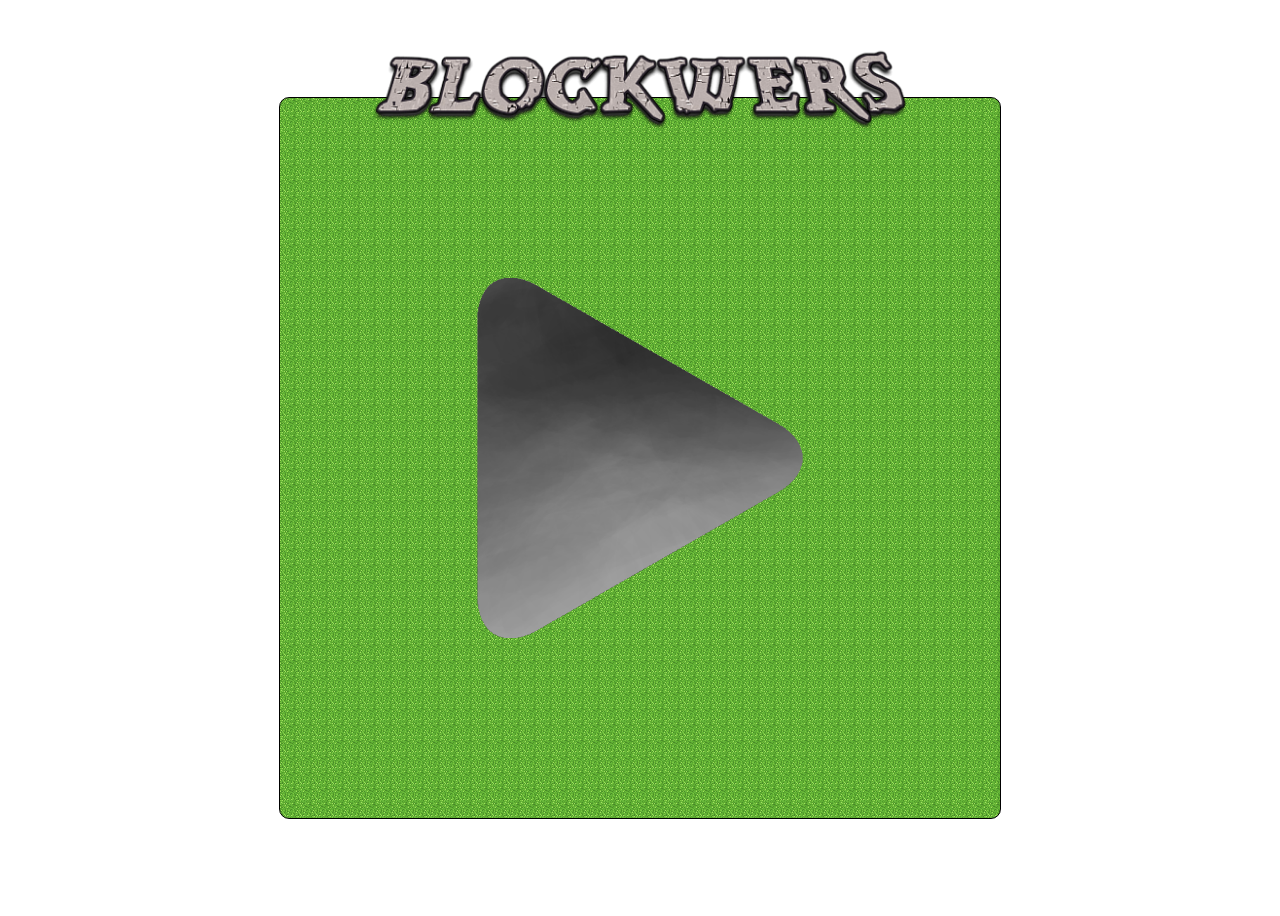
<file: blockvers/index.html>
<!DOCTYPE html>
<html lang="pl">
<head>
    <meta charset="UTF-8">
    <meta http-equiv="X-UA-Compatible" content="IE=edge">
    <meta name="viewport" content="width=device-width, initial-scale=1.0">
    <link href="styles/menu.css" rel="stylesheet">
    <title>Menu główne</title>
</head>
<body>
    <div menu>
        <img draggable="false" logo src="graphics/menu/logo.png" alt="logo"/>
        <img draggable="false" play2 src="graphics/menu/play1.png"/>
        <img draggable="false" onclick="window.location.href = 'gra.html'" play1 src="graphics/menu/play.png" alt="play"/>
    </div>
</body>
</html>
</file>
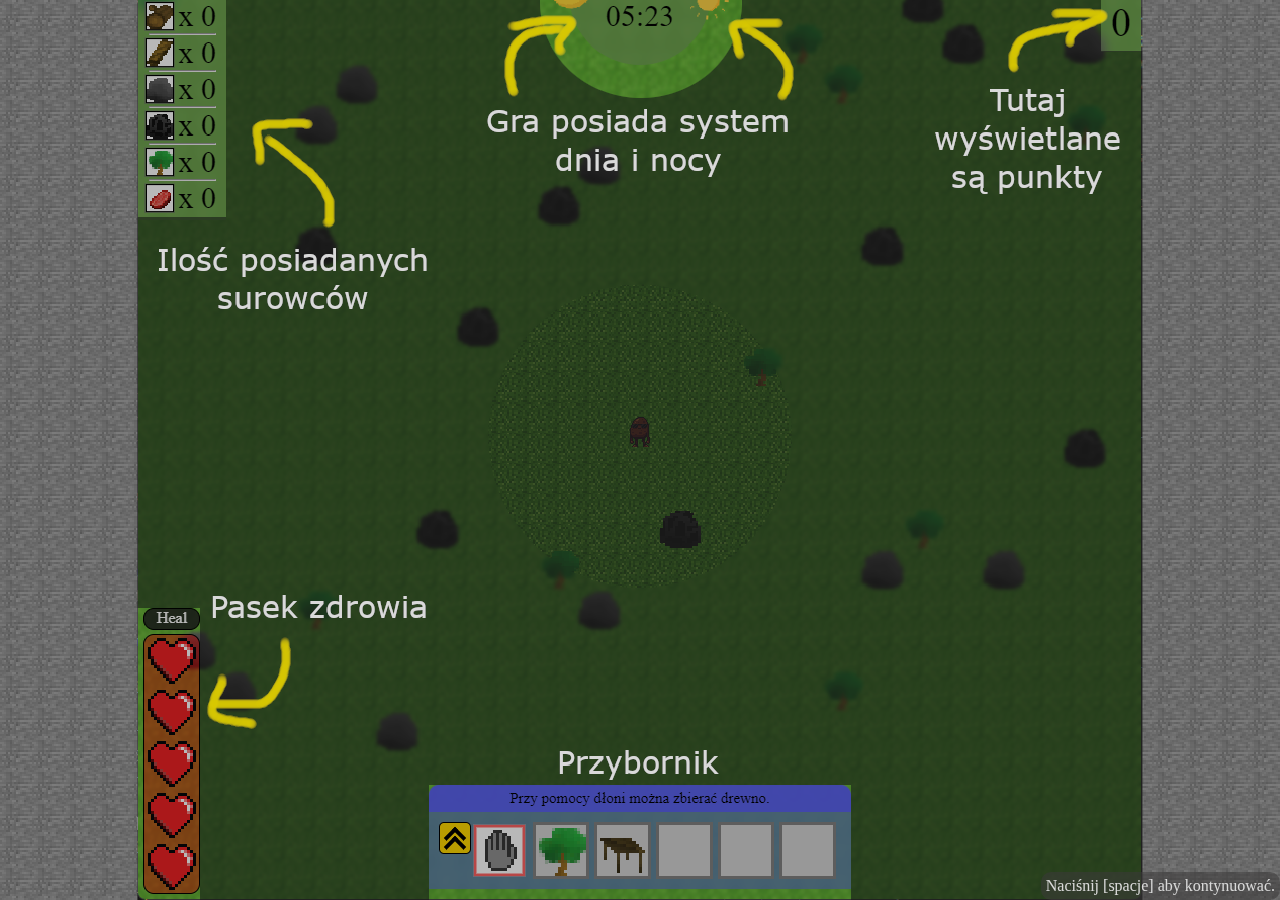
<file: blockvers/gra.html>
<!DOCTYPE html>
<html lang="pl">

<head>
    <meta charset="UTF-8">
    <meta http-equiv="X-UA-Compatible" content="IE=edge">
    <meta name="viewport" content="width=device-width, initial-scale=1.0">
    <link href="styles/style.css" rel="stylesheet">
    <link href="styles/game.css" rel="stylesheet">
    <link href="styles/items.css" rel="stylesheet">
    <script src="https://ajax.googleapis.com/ajax/libs/jquery/3.6.4/jquery.min.js"></script>
    <title>RPG</title>
</head>

<body>
    <div game>
        <dialog craftingDialog>
            <button close>X</button>
            <h4 dialogTitle>Stół rzemieślniczy</h4>
            <p craft woodc><img src="graphics/resource/wood.png" draggable="false"> x 10 = <img src="graphics/resource/plank.png" draggable="false"> x 1</p>
        </dialog>
        <div view>
            <div gameworld>
                <div spawnarea></div>
            </div>
            <div playerHealth><p heal>Heal</p><div></div></div>
            <div entityInfo>
                <div entityName>Entity Name</div>
                <hr style="margin: 3px">
                <div>Życie:</div>
                <div entityMaxHealthBar><div entityHealthBar></div><span entityHealth>0 / 0</span></div>
            </div>
            <div time>
                <div clock>
                    <span hours>05</span>:<span minutes>00</span>
                </div>
                <div cicle>
                    <img src="graphics/menu/sun.png" alt="sun">
                    <img src="graphics/menu/moon.png" alt="moon">
                </div>
            </div>
            <span score>0</span>
            <div resourceCounter>
                <span title="Wood">
                    <img src="graphics/resource/wood.png" draggable="false"> x <span woodCounter>0</span>
                </span>
                <hr>
                <span title="Plank">
                    <img src="graphics/resource/plank.png" draggable="false"> x <span plankCounter>0</span>
                </span>
                <hr>
                <span title="Stone">
                    <img src="graphics/resource/stone.png" draggable="false"> x <span stoneCounter>0</span>
                </span>
                <hr>
                <span title="Coal">
                    <img src="graphics/resource/coal.png" draggable="false"> x <span coalCounter>0</span>
                </span>
                <hr>
                <span title="Tree seed">
                    <img src="graphics/resource/seed.png" draggable="false"> x <span seedCounter>0</span>
                </span>
                <hr>
                <span title="Raw beef">
                    <img src="graphics/resource/beef.png" draggable="false"> x <span beefCounter>0</span>
                </span>
            </div>
            <div hotBar>
                <i toolUpgrade>
                    <div info>
                        <span name>Ulepsz narzędzie</span>
                        <hr>
                        <span materials>
                            Potrzebne materiały:
                        </span>
                    </div>
                </i>
                <span tool style="background-image: var(--html-hand-texture);" active></span>
                <span item1 style="background-image: var(--html-tree-texture)">
                    <ul>
                        <li itemSelect1 quarry>
                            <div info>
                                <span name>Kamieniołom</span>
                                <hr>
                                <span materials>
                                    Potrzebne materiały:
                                    <img src="graphics/resource/wood.png"> x 100
                                </span>
                            </div>
                        </li>
                        <li itemSelect1 sawmill>
                            <div info>
                                <span name>Tartak</span>
                                <hr>
                                <span materials>
                                    Potrzebne materiały:
                                    <img src="graphics/resource/wood.png"> x 100
                                    <br>
                                    <img src="graphics/resource/seed.png"> x 10
                                </span>
                            </div>
                        </li>
                        <li itemSelect1 tree>
                            <div info>
                                <span name>Drzewo</span>
                                <hr>
                                <span materials>
                                    Potrzebne materiały:
                                    <img src="graphics/resource/seed.png"> x 1
                                </span>
                            </div>
                        </li>
                    </ul>
                </span>
                <span item2 style="background-image: var(--html-crafting-texture)">
                    <ul>
                        <li itemSelect2 crafting>
                            <div info>
                                <span name>Stół rzemieślniczy</span>
                                <hr>
                                <span materials>
                                    Potrzebne materiały:
                                    <img src="graphics/resource/wood.png"> x 100
                                </span>
                            </div>
                        </li>
                    </ul>
                </span>
                <span item3></span>
                <span item4></span>
                <span item5></span>
                <div infoAbout>Przy pomocy dłoni możesz pozyskiwać drewno z drzew.</div>
            </div>
        </div>
        <div player></div>
        <div holeBack></div>
    </div>
    <div tutorial>
        <img tut1 style="display: block" src='graphics/tutorial/s1.png' draggable="false">
        <img tut2 style="display: none" src='graphics/tutorial/s2.png' draggable="false">
        <img tut3 style="display: none" src='graphics/tutorial/s3.png' draggable="false">
        <img tut4 style="display: none" src='graphics/tutorial/s4.png' draggable="false">
        <img tut5 style="display: none" src='graphics/tutorial/s5.png' draggable="false">
        <img tut6 style="display: none" src='graphics/tutorial/s6.png' draggable="false">
        <img tut7 style="display: none" src='graphics/tutorial/s7.png' draggable="false">
        <img tut8 style="display: none" src='graphics/tutorial/s8.png' draggable="false">
        <img tut9 style="display: none" src='graphics/tutorial/s9.png' draggable="false">
        <span tutNext>Naciśnij [spacje] aby kontynuować.</span>
    </div>
    <div gameOver>
        <h1>GameOver</h1>
        <hr>
        <h2>Zostałeś zabity przez:</h2>
        <img gotypeImg src="graphics/entity/ghost.png" draggable="false">
        <h2 gotype>Ducha</h2>
        <hr>
        <h2>Punkty: <span goPoints></span></h2>
        <div resetButton onclick="window.location.replace('index.html')">Restart</div>
    </div>
</body>
<script src="scripts/worldgenerating.js"></script>
<script src="scripts/script.js"></script>
<script src="scripts/toolUpgrade.js"></script>
<script>
if(tutorial == 0){
    $(document.querySelectorAll("[tutorial]")).remove();
    //myAudio.play();
}
</script>
</html>
</file>
<file: blockvers/styles/menu.css>
body{
    display: flex;
    justify-content: center;
    align-items: center;
    height: 100vh;
}
[menu]{
    height: 80vh;
    width: 80vh;
    background-image: url("../graphics/grass.png");
    position: relative;
    border: 1px solid black;
    border-radius: 10px;
}
[logo]{
    position: absolute;
    top: 0px;
    left: 50%;
    transform: translate(-50%, -60%);
    width: 60vh
}
[play1], [play2]{
    position: absolute;
    top: 50%;
    left: 50%;
    transform: translate(-50%, -50%);
    width: 50%;
    opacity: 1;
    transition: opacity .5s;
    cursor: pointer;
}
[play1]:hover{
    opacity: 0;
}
[play1]:hover + [play2]{
    opacity: 1;
}
</file>
<file: blockvers/styles/style.css>
:root{
    --main-color: hsl(240 100% 70%);
    --background-texture: url("../graphics/grass.png");
    --coal-texture: url("../graphics/resource/coal.png");
    --tree-texture: url("../graphics/resource/seed.png");
    --wood-texture: url("../graphics/resource/wood.png");
    --stone-texture: url("../graphics/resource/stone.png");
    --hand-texture: url("../graphics/hand/hand.png");
    --sawmill-texture: url("../graphics/resource/sawmill.gif");
    --quarry-texture: url("../graphics/resource/quarry.gif");
    --wooden-pickaxe-texture: url("../graphics/item/wooden_pickaxe.png");
    --stone-pickaxe-texture: url("../graphics/item/stone_pickaxe.png");
    --crafting-texture: url("../graphics/item/crafting.png");
    --cow-texture: url("../graphics/entity/cow.png");
    --ghost-texture: url("../graphics/entity/ghost.png");
    --beef-texture: url("../graphics/resource/beef.png");

    
    --html-coal-texture: url("graphics/resource/coal.png");
    --html-tree-texture: url("graphics/resource/seed.png");
    --html-wood-texture: url("graphics/resource/wood.png");
    --html-stone-texture: url("graphics/resource/stone.png");
    --html-hand-texture: url("graphics/hand/hand.png");
    --html-sawmill-texture: url("graphics/resource/sawmill.gif");
    --html-quarry-texture: url("graphics/resource/quarry.gif");
    --html-wooden-pickaxe-texture: url("graphics/item/wooden_pickaxe.png");
    --html-stone-pickaxe-texture: url("graphics/item/stone_pickaxe.png");
    --html-crafting-texture: url("graphics/item/crafting.png");
    --html-cow-texture: url("graphics/entity/cow.png");
    --html-ghost-texture: url("graphics/entity/ghost.png");
    --html-beef-texture: url("graphics/resource/beef.png");
}
*:not([craftingDialog], [craftingDialog] *){
    margin: 0;
    padding: 0;
    image-rendering: pixelated;
}
body{
    height: 100vh;
    width: 100vw;
    background-image: url("../graphics/resource/stone.jpg");
    background-size: 32px;
    position: relative;
    filter: brightness(0.95);
}
*{
    -webkit-user-select: none;
    -ms-user-select: none;
    user-select: none;
}
[hotBar]{
    position: absolute;
    display: flex;
    bottom: 10px;
    left: 50%;
    transform: translateX(-50%);
    font-size: 30px;
    padding: 10px;
    background-color: rgba(90, 90, 255, 0.493);
    backdrop-filter: blur(5px);
    z-index: 10000;
}
[hotBar] > span{
    display: flex;
    justify-content: center;
    align-items: center;
    width: 50px;
    height: 50px;
    background-color: lightgray;
    border: 3px solid gray;
    margin-right: 5px;
    cursor: pointer;
    background-size: 100%;
    position: relative;
}
[hotBar] > span:last-child{
    margin-right: 0px;
}
[hotBar] span[active]{
    background-color: rgb(255, 255, 255);
    border: 3px solid rgb(253, 99, 99);
    transform: scale(.9);
    z-index: 100000;
}

[hotBar] > span > ul{
    background-color: gray;
    position: absolute;
    bottom: 50px;
    list-style: none;
    display: none;
}
[hotBar] > span:hover > ul{
    display: block;
}
[hotBar] li{
    position: relative;
    background-color: lightgray;
    width: 45px;
    height: 45px;
    margin: 2px;
    z-index: 999999;
    background-size: 100% 100%;
}
[hotBar] li [info], [toolUpgrade] [info]{
    position: absolute;
    background-color: white;
    border: 1px solid black;
    padding: 3px;
    width: 100px;
    left: 45px;
    bottom: 5px;
    pointer-events: none;
    display: none;
}
[hotBar] li:hover [info], [toolUpgrade]:hover [info]{
    z-index: 1000000;
    display: block;
}
[info] > [name], [info] > [materials]{
    font-size: 12px;
    display: block;
    text-align: center;
}
[hotBar] [tree]{
    background-image: var(--tree-texture);
}
[hotBar] [sawmill]{
    background-image: var(--sawmill-texture);
}
[hotBar] [crafting]{
    background-image: var(--crafting-texture);
}

[toolUpgrade]{
    width: 30px;
    height: 30px;
    background-color: gold;
    border-radius: 5px;
    border: 1px solid black;
    position: relative;
    cursor: pointer;
}
[toolUpgrade]::after, [toolUpgrade]::before{
    content: '';
    width: 12px;
    height: 12px;
    border-top: 4px solid black;
    border-left: 4px solid black;
    position: absolute;
}
[toolUpgrade]::after{
    transform: translate(7px,7px) rotateZ(45deg);
}
[toolUpgrade]::before{
    transform: translate(7px,16px) rotateZ(45deg);
}

[hotBar] [infoAbout]{
    position: absolute;
    width: 100%;
    bottom: 100%;
    left: 0;
    border-radius: 10px 10px 0px 0px;
    padding: 5px 0;
    text-align: center;
    font-size: 15px;
    background-color: rgba(90, 90, 255, .9);
    backdrop-filter: blur(50px);
    z-index: 90000;
}

[craftingDialog]{
    position: relative;
    padding: 0;
    width: 200px;
    border: 1px solid black;
}
[dialogTitle]{
    text-align: center;
}
[craft]{
    background-color: rgba(172, 172, 172, 0.253);
    text-align: center;
    padding: 10px;
    cursor: pointer;
    border: 1px solid black;
    border-radius: 5px;
    margin: 10px;
}
[craft]:hover{
    background-color: rgba(172, 172, 172, 0.487);
}
[close]{
    border: 0px solid;
    cursor: pointer;
    border-radius: 5px;
    position: absolute;
    top: 0px;
    right: 0px;
}
[close]:hover{
    background-color: rgba(172, 172, 172, 0.487);
}
[close]:active{
    border: 0px solid;
}
</file>
<file: blockvers/styles/game.css>
[view]{
    width: 100vw;
    height: 100vh;
    overflow: hidden;
    position: relative;
}
[gameworld]{
    background-image: var(--background-texture);
    background-size: 30px;
    width: 1000px;
    height: 1000px;
    position: absolute;
}
[spawnarea]{
    position: relative;
    width: 100%;
    height: 100%;
}
[spawnarea] > div{
    position: absolute;
    background-size: 100%;
    width: 40px;
    height: 40px;
    cursor: pointer;
}
[coal]{
    background-image: var(--coal-texture);
}
[wood]{
    background-image: var(--tree-texture);
}
[beef]{
    background-image: var(--beef-texture);
}
[sawmill]{
    background-image: var(--sawmill-texture);
}
[stone]{
    background-image: var(--stone-texture);
}
[quarry]{
    background-image: var(--quarry-texture);
}
[crafting]{
    background-image: var(--crafting-texture);
}
[entityInfo]{
    width: 100px;
    display: none;
    position: absolute;
    pointer-events: none;
    background-color: rgb(45, 45, 45);
    z-index: 999999999999;
    transform: translate(12px, 10px);
    padding: 10px;
    color: white;
}
[entityInfo] > div{
    width: 100%;
    text-align: center;
}
[entityMaxHealthBar]{
    width: 100%;
    height: 16px;
    border: 1px solid black;
    margin-top: 3px;
    background-color: lightgray;
    position: relative;
    color: black;
    font-weight: bold;
    z-index: 8;
}
[entityHealthBar]{
    width: 100%;
    height: 100%;
    background-color: red;
    position: absolute;
    z-index: 9;
}
[entityHealth]{
    position: absolute;
    left: 50%;
    top: 50%;
    transform: translate(-50%, -50%);
    z-index: 10;
}

[cow]{
    background-image: var(--cow-texture);
    transition: z-index 30s, top 30s, left 30s;
}
[ghost]{
    background-image: var(--ghost-texture);
    transition: z-index 10s, top 10s, left 10s;
    opacity: .5;
}

[player]{
    width: 20px;
    height: 30px;
    background-image: url("../graphics/player/down.png");
    background-size: 100% 100%;
    top: 50%;
    left: 50%;
    position: absolute;
    transform: translate(-50%, -100%);
}
[playerHealth]{
    position: absolute;
    left: 5px;
    bottom: 5px;
    width: 54px;
    height: calc(51px * 5);
    background-color: rgba(255, 0, 0, 0.469);
    z-index: 999999999;
    background-size: 100%;
    background-position: bottom center;
    border: 1px solid black;
    border-radius: 10px;
}
[playerHealth] > div{
    position: absolute;
    bottom: 0;
    width: 100%;
    height: 100%;
    z-index: 999999999;
    background-image: url(../graphics/resource/heart.png);
    background-size: 100%;
    background-position: bottom center;
}
[heal]{
    background-color: rgba(31, 31, 31, 0.863);
    width: 100%;
    height: 20px;
    position: absolute;
    bottom: 102%;
    text-align: center;
    border: 1px solid black;
    border-radius: 10px;
    left: 50%;
    transform: translateX(-50%);
    cursor: pointer;
    color: white;
    transition: background-color .5s, color .5s;
}
[heal]:hover{
    background-color: rgb(196, 196, 196);
    color: black;
}
[viewArea]{
    pointer-events: none;
    position: absolute;
    top: 50%;
    left: 50%;
    transform: translate(-50%, calc(-50% - 10px));
    border-radius: 50%;
    width: 300px;
    height: 300px;
    background-color: rgba(69, 68, 68, 0.566);
    z-index: 99999999;
}
[viewArea]::backdrop{
    pointer-events: all;
    top: 50%;
    left: 50%;
    border-radius: 50%;
    width: 100vw;
    height: 100vh;
    background-color: rgba(69, 68, 68, 0.566);
}

[tutorial]{
    width: 100vw;
    height: 100vh;
    position: absolute;
    top: 0px;
    left: 0px;
    z-index: 999999999;
    background-image: url("../graphics/resource/stone.jpg");
    background-size: 32px;
}
[tutorial] > img{
    position: absolute;
    height: 100vh;
    max-height: 80vw;
    top: 50%;
    left: 50%;
    transform: translate(-50%, -50%);
}
[tutorial] > [tutnext]{
    position: absolute;
    bottom: 0px;
    right: 0px;
    color: white;
    background-color: rgba(69, 68, 68, 0.566);
    padding: 5px;
    border-radius: 10px;
}
[gameOver]{
    color: white;
    display: none;
    position: absolute;
    top: 50%;
    left: 50%;
    background-color: rgba(13, 13, 13, 0.705);
    transform: translate(-50%, -50%);
    padding: 20px;
    border: 1px solid black;
}
[gameOver] > *{
    width: 100%;
    text-align: center;
}
[gameOver] hr{
    border: 1px solid white;
    margin: 10px 0px;
}
[gameOver] > [resetButton]{
    background-color: gray;
    border: 1px solid black;
    border-radius: 10px;
    margin: 20px;
    width: calc(100% - 60px);
    padding: 5px;
    font-size: 20px;
    cursor: pointer;
    transition: background-color .5s, color .5s;
}
[gameOver] > [resetButton]:hover{
    background-color: rgb(196, 196, 196);
    color: black;
}










[holeBack]{
    z-index: 9999;
    position: fixed;
    width: 100vw;
    height: 100vh;
    top: 0px;
    left: 0px;
    
    -webkit-backdrop-filter: blur(6px);
    backdrop-filter: blur(2px);
    display: flex;
    justify-content: center;
}
</file>
<file: blockvers/styles/items.css>
[resourceCounter]{
    position: absolute;
    top: 0px;
    left: 0px;
    font-size: 30px;
    padding: 5px 10px;
    background-color: rgba(135, 135, 135, 0.312);
    backdrop-filter: blur(5px);
    z-index: 10000;
}
[resourceCounter] > span{
    cursor: help;
}
[resourceCounter] > span > img{
    width: 20px;
    border: 1px solid black;
    background-color: white;
    transform: translateY(5%) scale(1.3);
}
[score]{
    position: absolute;
    top: 0px;
    right: 0;
    font-size: 40px;
    padding: 5px 10px;
    background-color: rgba(135, 135, 135, 0.312);
    backdrop-filter: blur(5px);
    z-index: 10000;
}
[time]{
    width: 140px;
    height: 140px;
    position: absolute;
    top: 0%;
    left: 50%;
    background-color: rgba(135, 135, 135, 0.312);
    backdrop-filter: blur(5px);
    z-index: 10000;
    transform: translate(-50%, -50%);
    border-radius: 50%;
}
[clock]{
    font-size: 30px;
    position: absolute;
    left: 50%;
    bottom: 10%;
    transform: translate(-50%,-50%);
}

@keyframes cicleAnimation {
    0%{
        transform: rotate(0deg);
    }62.5%{
        transform: rotate(180deg);
    }100%{
        transform: rotate(360deg);
    }
}
[cicle]{
    position: absolute;
    width: 100%;
    height: 100%;
    border-radius: 50%;
    animation-name: cicleAnimation;
    animation-duration: 144s;
    animation-iteration-count: infinite;
    animation-timing-function: linear;
}
[cicle] > img{
    position: absolute;
    width: 40px;
    top: 50%;
}
[cicle] > img:first-child{
    right: 0;
    transform: translate(45%,-50%)
}
[cicle] > img:last-child{
    left: 0;
    transform: translate(-45%,-50%)
}
</file>
